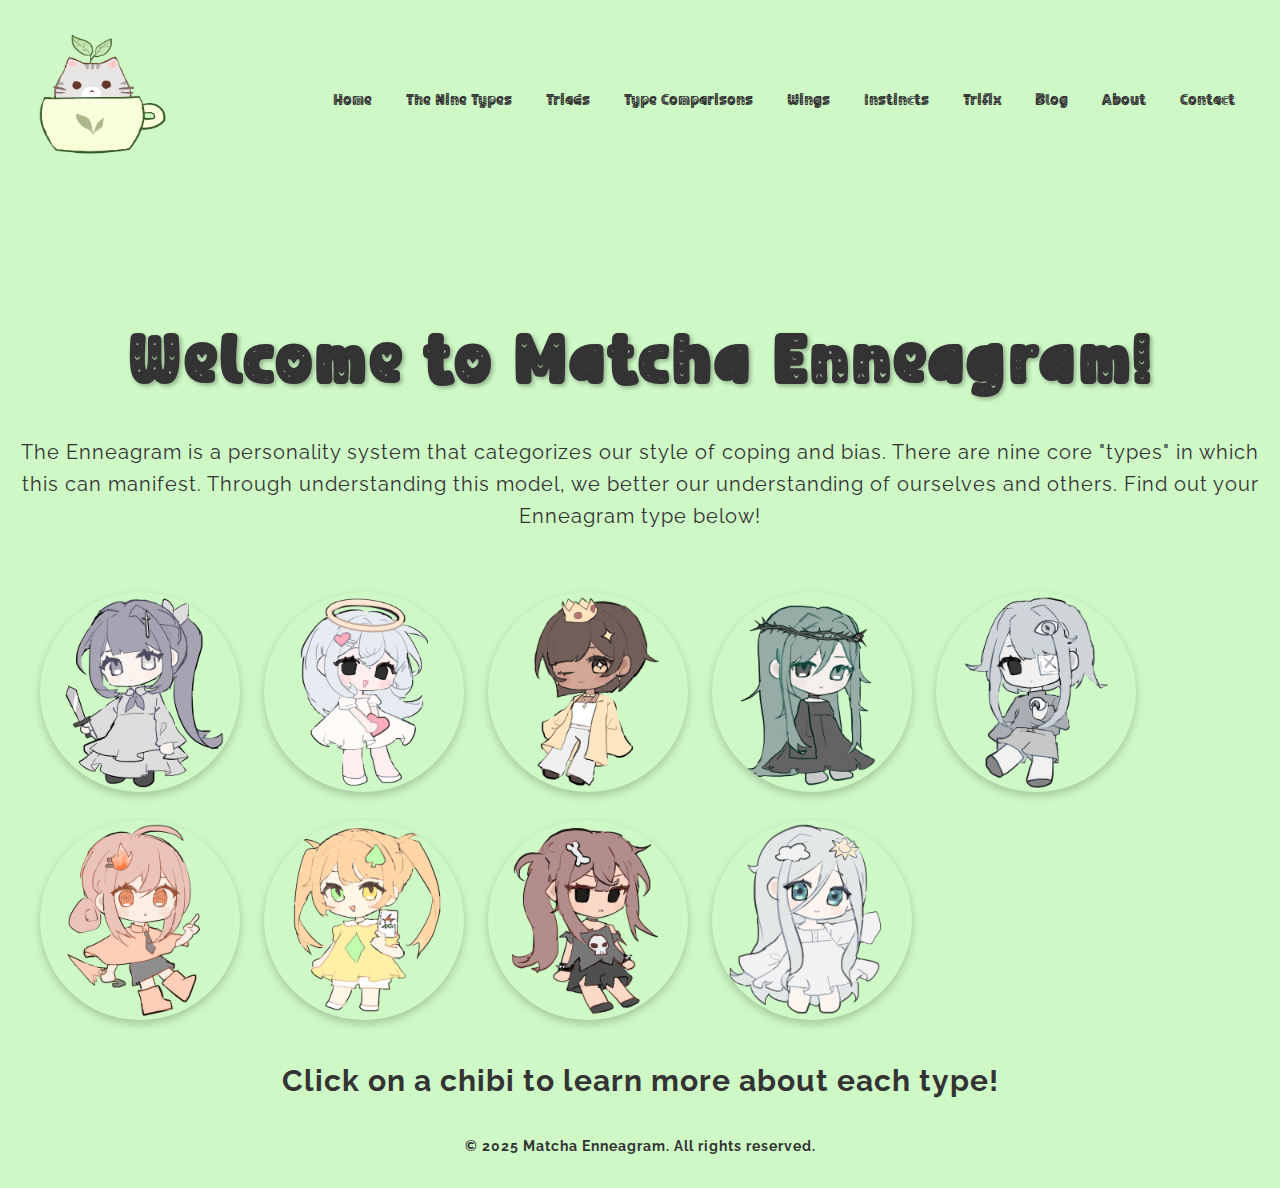
<file: index.html>
<!DOCTYPE html>
<html lang="en">
<head>
    <meta charset="UTF-8">
    <meta name="viewport" content="width=device-width, initial-scale=1.0">
    <title>Matcha Enneagram</title>
    <link rel="stylesheet" href="styles.css">
</head>

<body>
    <nav>
        <img src="miscellanious images/logo.png" class="logo">
        <ul>
            <li><a href="index.html">Home</a></li>
            <li><a href="#">The Nine Types</a></li>
            <li><a href="#">Triads</a></li>
            <li><a href="#">Type Comparisons</a></li>
            <li><a href="#">Wings</a></li>
            <li><a href="#">Instincts</a></li>
            <li><a href="#">Trifix</a></li>
            <li><a href="#">Blog</a></li>
            <li><a href="#">About</a></li>
            <li><a href="contact.html">Contact</a></li>
        </ul>       
    </nav>
    <div class="content">
        <h1>Welcome to Matcha Enneagram!</h1>
        <p>The Enneagram is a personality system that categorizes our style of coping 
            and bias. There are nine core "types" in which this can manifest. 
            Through understanding this model, we better our understanding of ourselves 
            and others. Find out your Enneagram type below!</p>
    </div>

    <div class="chibis">
        <ul>
            <li><a href='#'><img src="chibi/type1.png"></a></li>
            <li><a href='#'><img src="chibi/type2.png"></a></li>
            <li><a href='#'><img src="chibi/type3.png"></a></li>
            <li><a href='#'><img src="chibi/type4.png"></a></li>
            <li><a href='#'><img src="chibi/type5.png"></a></li>
            <li><a href='#'><img src="chibi/type6.png"></a></li>
            <li><a href='#'><img src="chibi/type7.png"></a></li>
            <li><a href='#'><img src="chibi/type8.png"></a></li>
            <li><a href='#'><img src="chibi/type9.png"></a></li>
        </ul>
    </div>
    <div class="chibi-text">
        <h2>Click on a chibi to learn more about each type!</h2>
</body>

<footer>
    <p>&copy; 2025 Matcha Enneagram. All rights reserved.</p>
</footer>   

</html>
</file>
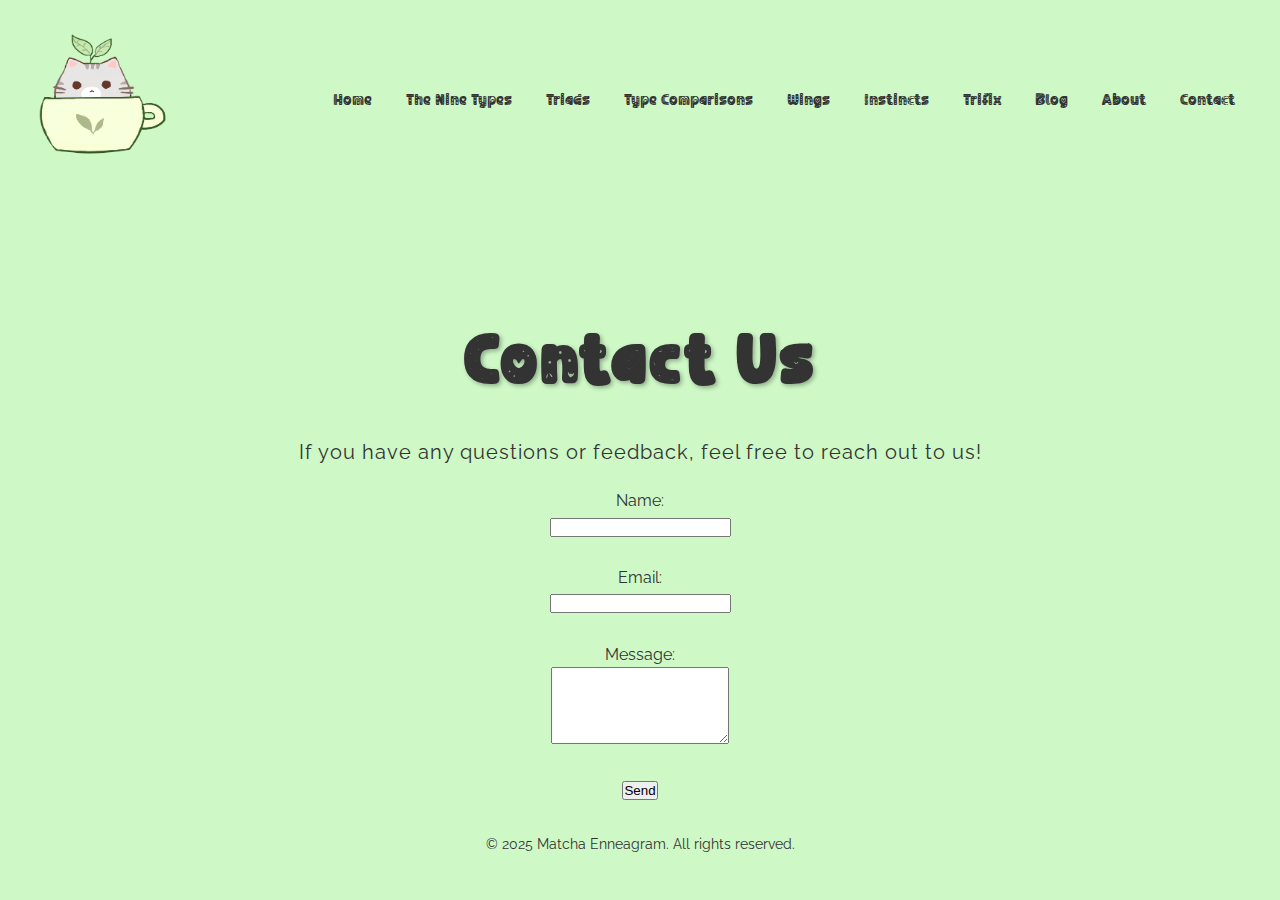
<file: contact.html>
<!DOCTYPE html>
<html lang="en">
<head>
    <meta charset="UTF-8">
    <meta name="viewport" content="width=device-width, initial-scale=1.0">
    <title>Contact Us - Matcha Enneagram</title>
    <link rel="stylesheet" href="styles.css">
</head>
<body>
    <nav>
        <img src="miscellanious images/logo.png" class="logo">
        <ul>
            <li><a href="index.html">Home</a></li>
            <li><a href="#">The Nine Types</a></li>
            <li><a href="#">Triads</a></li>
            <li><a href="#">Type Comparisons</a></li>
            <li><a href="#">Wings</a></li>
            <li><a href="#">Instincts</a></li>
            <li><a href="#">Trifix</a></li>
            <li><a href="#">Blog</a></li>
            <li><a href="#">About</a></li>
            <li><a href="contact.html">Contact</a></li>
        </ul>       
    </nav>

    <div class="content">
        <h1>Contact Us</h1>
        <p>If you have any questions or feedback, feel free to reach out to us!</p>
        <form action="#" method="post">
            <label for="name">Name:</label><br>
            <input type="text" id="name" name="name" required><br><br>

            <label for="email">Email:</label><br>
            <input type="email" id="email" name="email" required><br><br>

            <label for="message">Message:</label><br>
            <textarea id="message" name="message" rows="5" required></textarea><br><br>

            <button type="submit">Send</button>
        </form>
    </div>

    <footer>
        <p>&copy; 2025 Matcha Enneagram. All rights reserved.</p>
    </footer>
</body>
</html>
</file>
<file: styles.css>
@import url('https://fonts.googleapis.com/css2?family=Raleway:wght@400;700&display=swap');
@font-face {
    font-family: 'Samarata';
    src: url('fonts/samarata.regular.ttf') format('truetype');
}
@font-face {
    font-family: 'WichyLover';
    src: url('fonts/WichyLover-nAAgO.ttf') format('truetype');
}



/* General Reset */
*{
    margin: 0;
    padding: 0;
    box-sizing: border-box;
}

/* Body Styling */
body {
    font-family: "Raleway", sans-serif;
    line-height: 1.6;
    background-color: #cef8c6;
    color: #333;
    padding: 20px;
}

/* Navigation Bar Styling */
nav{
    padding: 10px;
    display: flex;
    align-items: center;
    justify-content: space-between;
}

/* Logo Styling */
.logo{
    width: 140px;
}

nav ul li{
    display: inline-block;
    list-style: none;
    margin: 10px 15px;
}

nav ul li a{
    text-decoration: none;
    color: #333;
    font-weight: 400;
    font-family: "WichyLover", sans-serif;
    transition: all 0.3s ease;  
}

.content{
    display: flex;
    justify-content: center;
    align-items: center;
    flex-direction: column;
    margin-top: 10%;
    text-align: center;;
}

.content h1{
    font-size: 70px;
    font-family: "WichyLover", sans-serif;
    margin-bottom: 20px;
    color: #333;
    text-shadow: 2px 2px 4px rgba(0, 0, 0, 0.3);
    text-align: center;
    letter-spacing: 2px;    
}

.content p{
    font-size: 20px;
    font-family: "Raleway", sans-serif;
    margin-bottom: 20px;
    color: #333;
    text-align: center;
    letter-spacing: 1px;    
}

.chibis{
    padding: 10px;
    display: flex;
    justify-content: center;
    align-items: center;
    margin-top: 20px;
}

.chibis ul li{
    display: inline-block;
    list-style: none;
    margin: 10px 10px;
}
.chibis ul li img{
    width: 200px;
    height: 200px;
    border-radius: 50%;
    box-shadow: 0 4px 8px rgba(0, 0, 0, 0.2);
    transition: all 0.3s ease;  
}
.chibis ul li img:hover{
    transform: scale(1.1);
    box-shadow: 0 8px 16px rgba(0, 0, 0, 0.3);
}
.chibis ul li img:active{
    transform: scale(0.9);
    box-shadow: 0 2px 4px rgba(0, 0, 0, 0.2);
}
.chibis ul li img:focus{
    outline: none;
    box-shadow: 0 8px 16px rgba(0, 0, 0, 0.3);
}

.chibi-text{
    align-items: center; 
    margin-top: 20px;
    font-size: 20px;
    font-family: "Raleway", sans-serif;
    margin-top: 10px;
    color: #333;
    text-align: center;
    letter-spacing: 1px;    
    font-weight: 700;
}

footer{
    margin-top: 20px;
    text-align: center;
    font-size: 14px;
    color: #333;
    font-family: "Raleway", sans-serif;
    padding: 10px;
}
</file>
